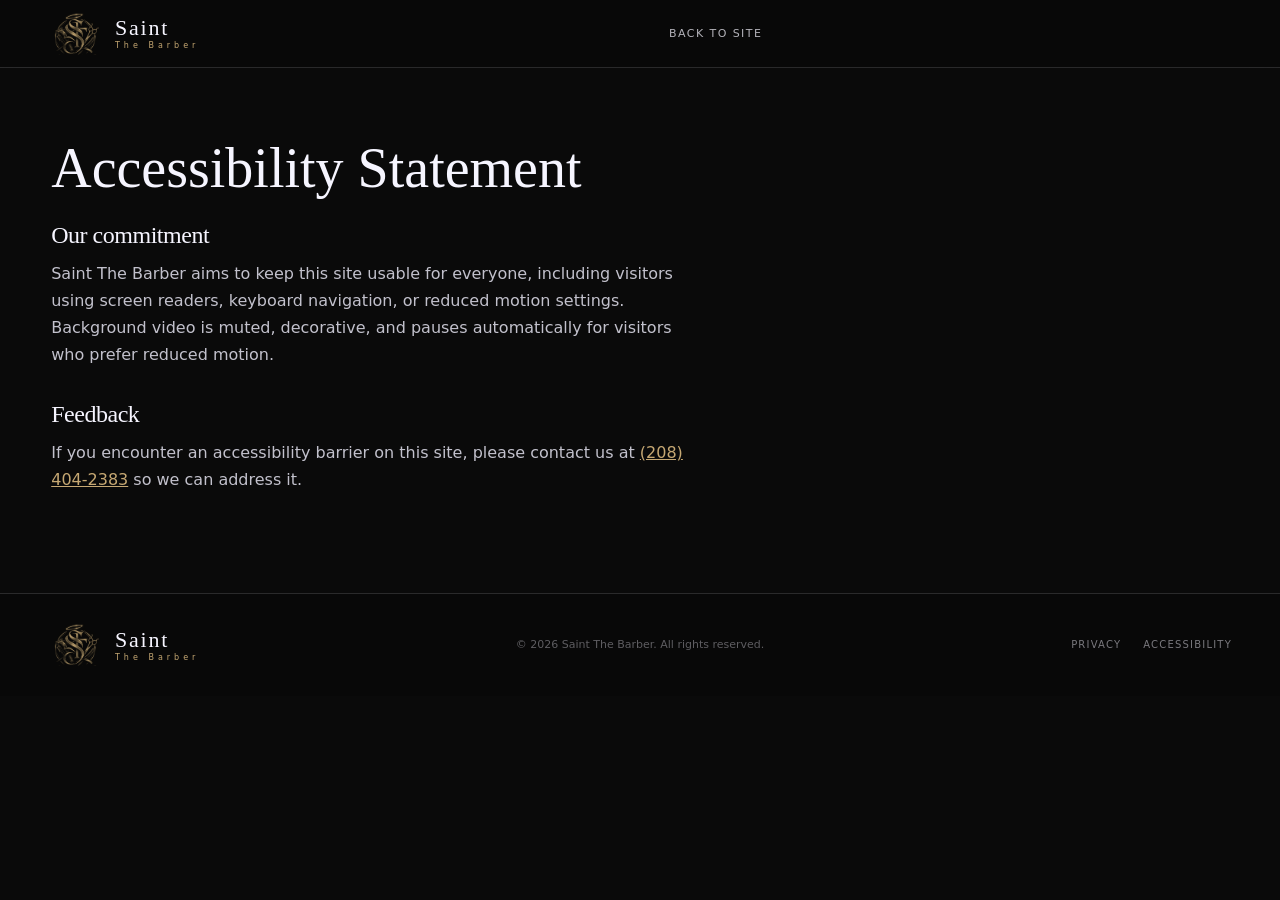
<file: accessibility.html>
<!doctype html>
<html lang="en">
<head>
<meta charset="utf-8">
<meta name="viewport" content="width=device-width, initial-scale=1">
<title>Saint The Barber Accessibility Statement</title>
<link rel="icon" type="image/png" sizes="32x32" href="assets/images/favicon-32.png">
<link rel="stylesheet" href="css/styles.css">
</head>
<body>
<header class="site-header scrolled">
  <a class="brand" href="index.html" aria-label="Saint The Barber home">
    <img class="brand-mark" src="assets/images/logo-mark.png" alt="" aria-hidden="true">
    <span class="brand-text"><span class="brand-name">Saint</span><span class="brand-sub">The Barber</span></span>
  </a>
  <nav class="site-nav" style="justify-self:center;"><a href="index.html">Back to site</a></nav>
  <span></span>
</header>

<main class="legal-main">
  <h1>Accessibility Statement</h1>
  <section>
    <h2>Our commitment</h2>
    <p>Saint The Barber aims to keep this site usable for everyone, including visitors using screen readers, keyboard navigation, or reduced motion settings. Background video is muted, decorative, and pauses automatically for visitors who prefer reduced motion.</p>
  </section>
  <section>
    <h2>Feedback</h2>
    <p>If you encounter an accessibility barrier on this site, please contact us at <a href="tel:+12084042383">(208) 404-2383</a> so we can address it.</p>
  </section>
</main>

<footer class="site-footer">
  <a class="brand footer-brand" href="index.html" aria-label="Saint The Barber home">
    <img class="brand-mark" src="assets/images/logo-mark.png" alt="" aria-hidden="true">
    <span class="brand-text"><span class="brand-name">Saint</span><span class="brand-sub">The Barber</span></span>
  </a>
  <p>&copy; <span id="year"></span> Saint The Barber. All rights reserved.</p>
  <nav aria-label="Legal">
    <a href="privacy.html">Privacy</a>
    <a href="accessibility.html">Accessibility</a>
  </nav>
</footer>
<script>document.getElementById('year').textContent = new Date().getFullYear();</script>
</body>
</html>
</file>
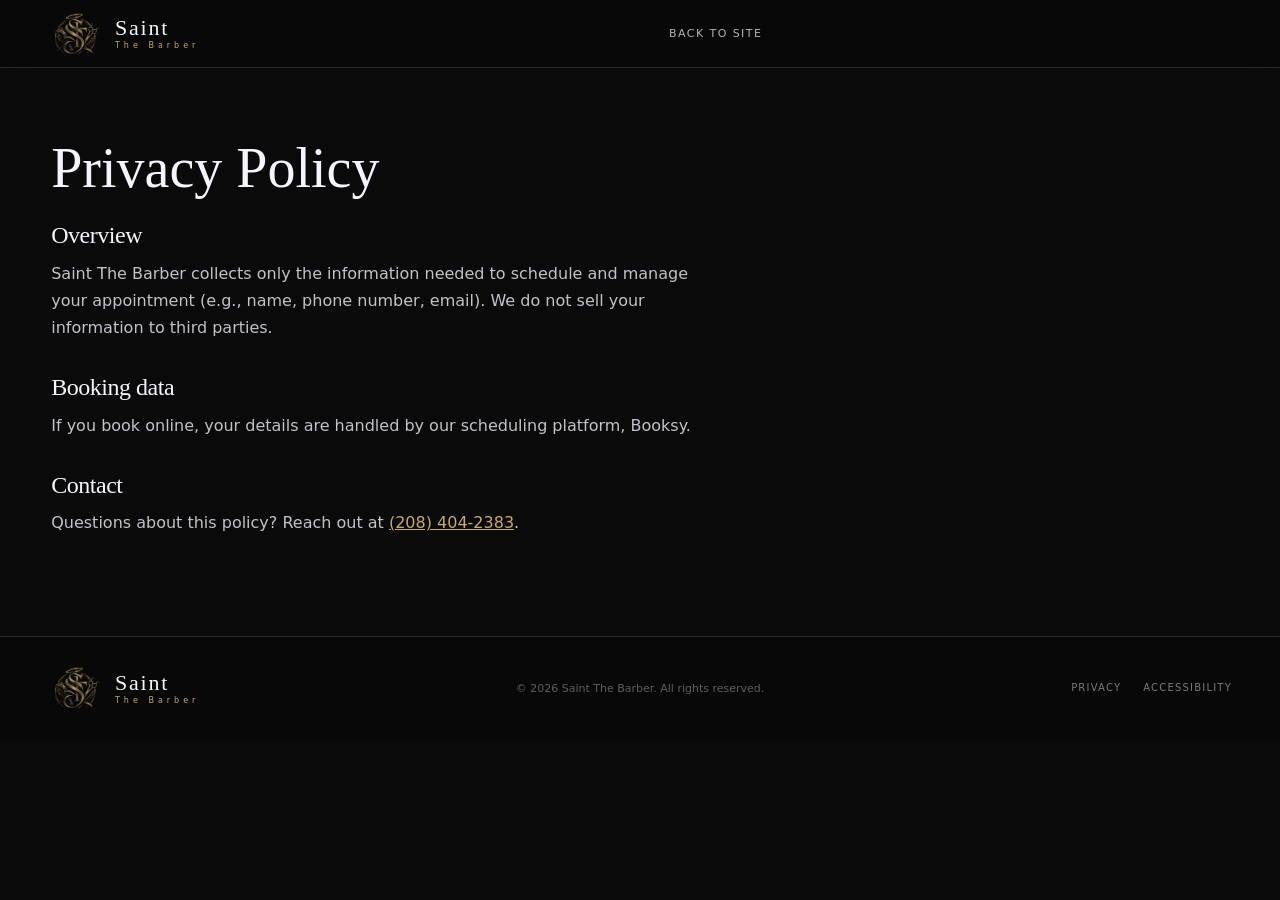
<file: privacy.html>
<!doctype html>
<html lang="en">
<head>
<meta charset="utf-8">
<meta name="viewport" content="width=device-width, initial-scale=1">
<title>Saint The Barber Privacy Policy</title>
<link rel="icon" type="image/png" sizes="32x32" href="assets/images/favicon-32.png">
<link rel="stylesheet" href="css/styles.css">
</head>
<body>
<header class="site-header scrolled">
  <a class="brand" href="index.html" aria-label="Saint The Barber home">
    <img class="brand-mark" src="assets/images/logo-mark.png" alt="" aria-hidden="true">
    <span class="brand-text"><span class="brand-name">Saint</span><span class="brand-sub">The Barber</span></span>
  </a>
  <nav class="site-nav" style="justify-self:center;"><a href="index.html">Back to site</a></nav>
  <span></span>
</header>

<main class="legal-main">
  <h1>Privacy Policy</h1>
  <section>
    <h2>Overview</h2>
    <p>Saint The Barber collects only the information needed to schedule and manage your appointment (e.g., name, phone number, email). We do not sell your information to third parties.</p>
  </section>
  <section>
    <h2>Booking data</h2>
    <p>If you book online, your details are handled by our scheduling platform, Booksy.</p>
  </section>
  <section>
    <h2>Contact</h2>
    <p>Questions about this policy? Reach out at <a href="tel:+12084042383">(208) 404-2383</a>.</p>
  </section>
</main>

<footer class="site-footer">
  <a class="brand footer-brand" href="index.html" aria-label="Saint The Barber home">
    <img class="brand-mark" src="assets/images/logo-mark.png" alt="" aria-hidden="true">
    <span class="brand-text"><span class="brand-name">Saint</span><span class="brand-sub">The Barber</span></span>
  </a>
  <p>&copy; <span id="year"></span> Saint The Barber. All rights reserved.</p>
  <nav aria-label="Legal">
    <a href="privacy.html">Privacy</a>
    <a href="accessibility.html">Accessibility</a>
  </nav>
</footer>
<script>document.getElementById('year').textContent = new Date().getFullYear();</script>
</body>
</html>
</file>
<file: css/styles.css>
/* ==========================================================================
   Saint The Barber: design tokens
   ========================================================================== */
:root {
  --ink: #0a0a0a;
  --ink-2: #0d0d0d;
  --panel: #101010;
  --panel-2: #141414;
  --ivory: #F6F5FF;
  --ivory-muted: #c2c1cc;
  --accent: #C6A873;
  --accent-rgb: 198, 168, 115;
  --muted-accent: #93794f;
  --line: rgba(246, 245, 255, .14);
  --line-strong: rgba(246, 245, 255, .28);
  --shadow: 0 24px 70px rgba(0, 0, 0, .5);
  --serif: 'Cormorant Garamond', Georgia, 'Times New Roman', serif;
  --sans: Inter, ui-sans-serif, system-ui, -apple-system, 'Segoe UI', sans-serif;
  --radius: 20px;
  --content: min(1200px, 92vw);
  --ease: cubic-bezier(.2, .7, .2, 1);
}

* { box-sizing: border-box; }
html { scroll-behavior: smooth; background: var(--ink); }
body {
  margin: 0;
  color: var(--ivory);
  background: var(--ink);
  font-family: var(--sans);
  font-size: 16px;
  line-height: 1.6;
  overflow-x: hidden;
}
img { display: block; max-width: 100%; }
a { color: inherit; text-decoration: none; }
button { color: inherit; font: inherit; background: none; }
h1, h2, h3 { font-family: var(--serif); font-weight: 500; line-height: 1.02; margin: 0; }
p { margin: 0; }
::selection { background: var(--accent); color: var(--ink); }

.skip-link {
  position: fixed; left: 16px; top: -60px; z-index: 999;
  background: var(--ivory); color: var(--ink); padding: 10px 16px; border-radius: 6px;
  transition: top .2s var(--ease);
}
.skip-link:focus { top: 16px; }

/* ==========================================================================
   Header
   ========================================================================== */
.site-header {
  position: fixed; inset: 0 0 auto 0; height: 84px; z-index: 100;
  padding: 0 clamp(20px, 4vw, 48px);
  display: grid; grid-template-columns: auto 1fr auto; align-items: center; gap: 28px;
  border-bottom: 1px solid transparent;
  transition: background .3s var(--ease), border-color .3s var(--ease), height .3s var(--ease), backdrop-filter .3s var(--ease);
}
.site-header.scrolled {
  height: 68px; background: rgba(8, 8, 8, .88); border-color: var(--line);
  backdrop-filter: blur(16px); -webkit-backdrop-filter: blur(16px);
}
.brand { display: flex; align-items: center; gap: 10px; line-height: 1; }
.brand-mark { height: 42px; width: auto; display: block; }
.brand-text { display: flex; flex-direction: column; }
.brand-name { font-family: var(--serif); font-size: 22px; letter-spacing: .08em; }
.brand-sub { font-size: 8px; letter-spacing: .5em; color: var(--accent); margin-top: 3px; }

.site-nav { justify-self: center; display: flex; gap: 34px; }
.site-nav a {
  position: relative; color: rgba(246, 245, 255, .72); font-size: 11px;
  letter-spacing: .13em; text-transform: uppercase; padding: 10px 0;
}
.site-nav a::after {
  content: ''; position: absolute; left: 0; right: 100%; bottom: 0; height: 1px;
  background: var(--accent); transition: right .3s var(--ease);
}
.site-nav a:hover { color: var(--ivory); }
.site-nav a:hover::after { right: 0; }
.menu-toggle { display: none; }

/* ==========================================================================
   Buttons / links
   ========================================================================== */
.button {
  min-height: 48px; padding: 0 26px; display: inline-flex; align-items: center; justify-content: center;
  border: 1px solid var(--line-strong); border-radius: 4px;
  background: linear-gradient(135deg, rgba(246, 245, 255, .16), rgba(246, 245, 255, .04));
  box-shadow: inset 0 0 0 1px rgba(255, 255, 255, .04), 0 0 26px rgba(246, 245, 255, .1);
  color: var(--ivory); font-size: 11px; font-weight: 650; letter-spacing: .12em; text-transform: uppercase;
  transition: transform .25s var(--ease), border-color .25s var(--ease), background .25s var(--ease), box-shadow .25s var(--ease);
}
.button:hover, .button:focus-visible {
  transform: translateY(-2px); border-color: rgba(var(--accent-rgb), .85);
  background: linear-gradient(135deg, rgba(246, 245, 255, .26), rgba(246, 245, 255, .1));
  box-shadow: 0 14px 30px rgba(0, 0, 0, .35), 0 0 30px rgba(var(--accent-rgb), .18);
}
.button-small { min-height: 42px; padding-inline: 20px; }
.button-large { min-height: 54px; padding-inline: 34px; font-size: 12px; }

.text-link { color: var(--ivory-muted); font-size: 12px; letter-spacing: .05em; display: inline-flex; align-items: center; gap: 8px; }
.text-link-light { color: rgba(246, 245, 255, .85); }
.text-link span { color: var(--accent); transition: transform .2s var(--ease); }
.text-link:hover span { transform: translateY(3px); }

/* ==========================================================================
   Layout helpers
   ========================================================================== */
.section { width: var(--content); margin-inline: auto; border-top: 1px solid var(--line); padding: clamp(70px, 9vw, 116px) 0; }
.eyebrow { margin: 0 0 16px; color: var(--muted-accent); font-size: 10px; font-weight: 650; letter-spacing: .22em; text-transform: uppercase; }
.eyebrow-light { color: var(--accent); }
h2 { font-size: clamp(40px, 5vw, 68px); letter-spacing: -.02em; }
h2 em, h1 em { color: var(--accent); font-style: normal; }

/* ==========================================================================
   Hero
   ========================================================================== */
.hero {
  position: relative; min-height: 100svh; width: 100%; overflow: hidden;
  display: flex; align-items: center; justify-content: center; text-align: center;
  perspective: 1600px;
}
.hero-media { position: absolute; inset: 0; z-index: 0; }
.hero-video { width: 100%; height: 100%; object-fit: cover; object-position: center 40%; background: var(--ink); }
.hero-scrim {
  position: absolute; inset: 0; z-index: 1;
  background:
    linear-gradient(180deg, rgba(15, 15, 15, .55) 0%, rgba(15, 15, 15, .35) 38%, rgba(15, 15, 15, .78) 100%),
    linear-gradient(90deg, rgba(15, 15, 15, .55), transparent 45%, rgba(15, 15, 15, .55));
}
.hero-grain {
  position: absolute; inset: 0; z-index: 2; opacity: .22; mix-blend-mode: soft-light; pointer-events: none;
  background-image: url("data:image/svg+xml,%3Csvg viewBox='0 0 180 180' xmlns='http://www.w3.org/2000/svg'%3E%3Cfilter id='n'%3E%3CfeTurbulence type='fractalNoise' baseFrequency='.9' numOctaves='4' stitchTiles='stitch'/%3E%3C/filter%3E%3Crect width='100%25' height='100%25' filter='url(%23n)' opacity='.09'/%3E%3C/svg%3E");
}
.tilt-media {
  transform-style: preserve-3d;
  transform: scale(1.08) rotateX(var(--tilt-rx, 0deg)) rotateY(var(--tilt-ry, 0deg));
  transition: transform .5s cubic-bezier(.2, .7, .2, 1);
  will-change: transform;
}
.tilt-media.tracking { transition: transform 0s linear; }

.hero-content { position: relative; z-index: 2; max-width: 760px; padding: 140px 24px 64px; }
.hero h1 { font-size: clamp(48px, 8vw, 96px); letter-spacing: -.03em; margin-bottom: 22px; }
.hero-intro { max-width: 520px; margin: 0 auto; color: rgba(246, 245, 255, .82); font-size: clamp(16px, 1.6vw, 19px); }
.hero-actions { display: flex; align-items: center; justify-content: center; gap: 28px; margin: 34px 0 38px; flex-wrap: wrap; }
.hero-proof { list-style: none; margin: 0; padding: 0; display: flex; justify-content: center; flex-wrap: wrap; gap: 8px 0; }
.hero-proof li { color: rgba(246, 245, 255, .62); font-size: 10px; letter-spacing: .14em; text-transform: uppercase; }
.hero-proof li:not(:last-child)::after { content: '\00b7'; color: var(--accent); margin: 0 16px; }

.scroll-cue {
  position: absolute; z-index: 2; bottom: 30px; left: 50%; transform: translateX(-50%);
  width: 26px; height: 42px; border: 1px solid rgba(246, 245, 255, .4); border-radius: 20px;
}
.scroll-cue span { position: absolute; top: 8px; left: 50%; width: 4px; height: 8px; margin-left: -2px; border-radius: 4px; background: var(--accent); animation: scrollCue 1.8s ease-in-out infinite; }
@keyframes scrollCue { 0% { opacity: 1; transform: translateY(0); } 70% { opacity: 0; transform: translateY(14px); } 100% { opacity: 0; } }

@media (prefers-reduced-motion: reduce) {
  .scroll-cue span { animation: none; }
}

/* ==========================================================================
   About
   ========================================================================== */
.about {
  display: grid; grid-template-columns: 1.1fr .9fr; align-items: center; gap: clamp(32px, 5vw, 72px);
}
.about-copy p:not(.eyebrow) { color: var(--ivory-muted); max-width: 460px; margin: 22px 0; }

.value-list { list-style: none; margin: 0; padding: 0; }
.value-list li { padding: 22px 0; border-bottom: 1px solid var(--line); }
.value-list li:first-child { border-top: 1px solid var(--line); }
.value-list strong { display: block; font-size: 11px; letter-spacing: .13em; text-transform: uppercase; }
.value-list small { display: block; color: rgba(246, 245, 255, .48); margin-top: 6px; line-height: 1.45; }

/* ==========================================================================
   Services
   ========================================================================== */
.section-heading { display: flex; justify-content: space-between; align-items: end; gap: 24px; margin-bottom: 42px; flex-wrap: wrap; }
.section-heading h2 { margin-bottom: 0; }
.section-heading > p { max-width: 320px; color: var(--ivory-muted); }

.service-list { list-style: none; margin: 0; padding: 0; display: flex; flex-direction: column; gap: 16px; }
.service-row {
  position: relative; display: flex; align-items: flex-start; gap: 18px;
  padding: 20px 20px 20px 24px; border: 1px solid var(--line); border-radius: 14px;
  background: linear-gradient(180deg, rgba(255, 255, 255, .05), rgba(255, 255, 255, 0) 55%);
  box-shadow: 0 22px 34px rgba(0, 0, 0, .55), 0 8px 14px rgba(0, 0, 0, .4), 0 1px 0 rgba(255, 255, 255, .07) inset;
  transform: translateY(var(--lift, -5px));
  transition: transform .25s var(--ease), background .3s var(--ease), border-color .3s var(--ease), box-shadow .3s var(--ease);
}
.service-row.tilt {
  transform: perspective(1400px) translateY(var(--lift, -5px)) rotateX(var(--rx, 2deg)) rotateY(var(--ry, 0deg));
  transition: transform .5s cubic-bezier(.2, .7, .2, 1), background .3s var(--ease), border-color .3s var(--ease), box-shadow .3s var(--ease);
}
/* While the pointer/touch is actively moving over the row, updates apply
   instantly (no transform transition) -- see tilt.js for why animating a
   combined rotateX+rotateY change can otherwise flash through a warped
   in-between orientation. The transition comes back for the spring-back
   to flat once contact ends. */
.service-row.tilt.tracking {
  transition: transform 0s linear, background .3s var(--ease), border-color .3s var(--ease), box-shadow .3s var(--ease);
}
.service-row:hover {
  --lift: -10px;
  background: rgba(var(--accent-rgb), .06); border-color: rgba(var(--accent-rgb), .4);
  box-shadow: 0 32px 52px rgba(0, 0, 0, .6), 0 12px 20px rgba(0, 0, 0, .4), 0 0 26px rgba(var(--accent-rgb), .16), 0 1px 0 rgba(255, 255, 255, .08) inset;
}
.service-row.tilt:hover { transform: perspective(1400px) translateY(var(--lift, -10px)) rotateX(var(--rx, 0deg)) rotateY(var(--ry, 0deg)); }
.service-row::after {
  content: ''; position: absolute; left: 0; top: 14px; bottom: 14px; width: 3px;
  border-radius: 0 3px 3px 0;
  background: var(--accent); transform: scaleY(0); transform-origin: center;
  transition: transform .3s var(--ease);
}
.service-row:hover::after { transform: scaleY(1); }

.service-row-body { flex: 1; min-width: 0; }
.service-row-heading { display: flex; align-items: baseline; justify-content: space-between; gap: 16px; }
.service-row-heading strong { font-family: var(--serif); font-size: 19px; font-weight: 500; }
.service-row-meta { display: flex; align-items: baseline; gap: 12px; flex-shrink: 0; }
.service-row-price { font-family: var(--serif); font-weight: 500; font-size: 19px; color: var(--accent); white-space: nowrap; }
.service-row-desc { display: block; color: var(--ivory-muted); font-size: 13px; line-height: 1.5; margin-top: 6px; }
.service-row-time { color: rgba(246, 245, 255, .4); font-size: 10px; letter-spacing: .08em; text-transform: uppercase; white-space: nowrap; }

.service-row-book {
  align-self: center; flex-shrink: 0;
  border: 1px solid var(--line-strong); border-radius: 999px; padding: 9px 18px;
  font-size: 10px; font-weight: 650; letter-spacing: .1em; text-transform: uppercase; white-space: nowrap;
  opacity: .75; transition: opacity .25s var(--ease), border-color .25s var(--ease), background .25s var(--ease), color .25s var(--ease);
}
.service-row:hover .service-row-book { opacity: 1; }
.service-row-book:hover, .service-row-book:focus-visible {
  opacity: 1; color: var(--accent); border-color: var(--accent); background: rgba(var(--accent-rgb), .1);
}

/* ==========================================================================
   Recent work (photo/video carousel)
   ========================================================================== */
.work { display: grid; grid-template-columns: .85fr 1.15fr; gap: 56px; align-items: center; }
.work-copy p:not(.eyebrow) { color: var(--ivory-muted); max-width: 380px; margin: 18px 0 0; }

.work-media { display: flex; flex-direction: column; align-items: center; gap: 20px; }
.work-instagram-link { margin: 0 auto; }

.work-carousel {
  position: relative; width: 100%; max-width: 380px; margin-inline: auto;
  border-radius: var(--radius); overflow: hidden; box-shadow: var(--shadow);
  border: 1px solid var(--line); background: #080808;
}
.work-carousel:focus-visible { outline: 2px solid var(--ivory); outline-offset: 4px; }

.carousel-viewport { position: relative; aspect-ratio: 4 / 5; overflow: hidden; }
.carousel-track { display: flex; height: 100%; transition: transform .55s cubic-bezier(.2, .7, .2, 1); will-change: transform; }
.carousel-slide { flex: 0 0 100%; width: 100%; height: 100%; position: relative; }
.carousel-slide img, .carousel-slide video {
  width: 100%; height: 100%; object-fit: cover; object-position: center; display: block;
  filter: saturate(.85) contrast(1.03);
  -webkit-touch-callout: none; -webkit-user-select: none; user-select: none; -webkit-user-drag: none;
}
.carousel-scrim {
  position: absolute; inset: 0; pointer-events: none;
  background: linear-gradient(180deg, rgba(15, 15, 15, .35) 0%, transparent 22%, transparent 68%, rgba(15, 15, 15, .8) 100%);
}

.carousel-arrow {
  position: absolute; top: 50%; transform: translateY(-50%); z-index: 3;
  width: 38px; height: 38px; border-radius: 50%; display: grid; place-items: center; padding: 0;
  border: 1px solid var(--line-strong); background: rgba(8, 8, 8, .65); backdrop-filter: blur(6px);
  color: var(--ivory); font-size: 20px; line-height: 1; cursor: pointer;
  transition: background .25s var(--ease), border-color .25s var(--ease);
}
.carousel-arrow:hover, .carousel-arrow:focus-visible { background: rgba(8, 8, 8, .88); border-color: rgba(var(--accent-rgb), .75); }
.carousel-prev { left: 12px; }
.carousel-next { right: 12px; }

.carousel-dots { position: absolute; z-index: 3; left: 0; right: 0; bottom: 16px; display: flex; justify-content: center; gap: 8px; }
.carousel-dot {
  width: 7px; height: 7px; border-radius: 50%; padding: 0; cursor: pointer;
  border: 1px solid rgba(246, 245, 255, .5); background: rgba(246, 245, 255, .15);
  transition: background .25s ease, border-color .25s ease, transform .25s ease;
}
.carousel-dot.active { background: var(--accent); border-color: var(--accent); transform: scale(1.2); }
.carousel-dot:hover { border-color: var(--accent); }

/* ==========================================================================
   Visit
   ========================================================================== */
.visit { display: grid; grid-template-columns: .9fr 1.1fr; gap: 56px; align-items: center; }
.visit-copy h2 { font-size: clamp(48px, 5.5vw, 76px); }
.visit-grid { display: grid; grid-template-columns: repeat(2, 1fr); gap: 26px; margin-top: 42px; }
.visit-grid div { border-top: 1px solid var(--line); padding-top: 14px; }
.visit-grid span { display: block; color: var(--accent); font-size: 9px; letter-spacing: .16em; text-transform: uppercase; }
.visit-grid strong { display: block; margin-top: 8px; font-weight: 500; }
.visit-grid strong a { border-bottom: 1px solid transparent; transition: border-color .2s var(--ease); }
.visit-grid strong a:hover, .visit-grid strong a:focus-visible { border-color: currentColor; }
.visit-grid small { display: block; color: rgba(246, 245, 255, .43); margin-top: 4px; }

.map-card { min-height: 460px; position: relative; border: 1px solid var(--line); border-radius: var(--radius); overflow: hidden; box-shadow: var(--shadow); background: #080808; display: block; }
.map-card svg { width: 100%; height: 100%; min-height: 460px; transition: transform .7s var(--ease); }
.map-card:hover svg { transform: scale(1.03); }
.map-label { position: absolute; z-index: 3; left: 32px; bottom: 32px; width: 220px; padding: 22px; background: rgba(8, 8, 8, .9); border: 1px solid var(--line-strong); backdrop-filter: blur(12px); box-shadow: var(--shadow); border-radius: 10px; }
.map-label span { display: block; color: var(--accent); font-family: var(--serif); font-size: 24px; }
.map-label strong, .map-label small { display: block; margin-top: 6px; }
.map-label small { color: rgba(246, 245, 255, .46); }
.map-label b { display: inline-block; margin-top: 16px; color: var(--muted-accent); font-size: 10px; letter-spacing: .1em; text-transform: uppercase; }

/* ==========================================================================
   Booking CTA
   ========================================================================== */
.booking { width: 100%; max-width: none; border-top: 1px solid var(--line); position: relative; min-height: 560px; display: flex; align-items: center; justify-content: center; text-align: center; overflow: hidden; padding: 100px 24px; perspective: 1600px; }
.booking-media { position: absolute; inset: 0; z-index: 0; }
.booking-media video { width: 100%; height: 100%; object-fit: cover; filter: saturate(.6) brightness(.7); background: var(--ink); }
.booking-scrim { position: absolute; inset: 0; background: linear-gradient(180deg, rgba(15, 15, 15, .55), rgba(15, 15, 15, .85)); }
.booking-copy { position: relative; z-index: 2; max-width: 560px; display: flex; flex-direction: column; align-items: center; }
.booking-copy h2 { margin: 18px 0; }
.booking-copy > p:not(.eyebrow) { color: var(--ivory-muted); font-size: 18px; max-width: 460px; }
.booking-copy .button { margin-top: 26px; }
.booking-copy small { display: block; color: rgba(246, 245, 255, .38); margin-top: 14px; max-width: 420px; }

/* ==========================================================================
   Footer
   ========================================================================== */
.site-footer {
  padding: 30px clamp(20px, 4vw, 48px); display: grid; grid-template-columns: 1fr auto 1fr; align-items: center; gap: 24px;
  border-top: 1px solid var(--line); background: #080808;
}
.footer-brand { justify-self: start; }
.site-footer p { margin: 0; color: rgba(246, 245, 255, .36); font-size: 11px; text-align: center; }
.site-footer nav { justify-self: end; display: flex; gap: 22px; }
.site-footer nav a { color: rgba(246, 245, 255, .48); font-size: 10px; letter-spacing: .12em; text-transform: uppercase; }
.site-footer nav a:hover { color: var(--ivory); }

/* ==========================================================================
   3D tilt (applied via JS on fine-pointer, non-reduced-motion devices)
   ========================================================================== */
.tilt {
  transform-style: preserve-3d;
  transform: perspective(900px) rotateX(var(--rx, 0deg)) rotateY(var(--ry, 0deg));
  transition: transform .5s cubic-bezier(.2, .7, .2, 1);
  will-change: transform;
}
.tilt.tracking { transition: transform 0s linear; }
.tilt::before {
  content: '';
  position: absolute; inset: 0; z-index: 2; border-radius: inherit;
  background: radial-gradient(circle at var(--shine-x, 50%) var(--shine-y, 50%), rgba(var(--accent-rgb), .18), transparent 55%);
  opacity: 0; transition: opacity .3s ease; pointer-events: none;
}
.tilt:hover::before { opacity: 1; }

/* ==========================================================================
   Scroll reveal
   ========================================================================== */
.animations-ready .reveal { opacity: 0; transform: translateY(28px); transition: opacity .8s ease, transform .8s var(--ease); }
.animations-ready .reveal.visible { opacity: 1; transform: none; }

/* ==========================================================================
   Simple pages (privacy / accessibility)
   ========================================================================== */
.legal-main { width: var(--content); margin: 140px auto 100px; }
.legal-main h1 { font-size: clamp(36px, 5vw, 56px); margin-bottom: 26px; }
.legal-main p, .legal-main li { color: var(--ivory-muted); max-width: 640px; line-height: 1.7; }
.legal-main a { color: var(--accent); text-decoration: underline; }
.legal-main section { margin-bottom: 34px; }
.legal-main h2 { font-size: 24px; margin-bottom: 12px; color: var(--ivory); }

/* ==========================================================================
   Responsive
   ========================================================================== */
@media (max-width: 860px) {
  :root { --content: min(100% - 40px, 720px); }
  .site-header .header-cta { display: none; }
  .menu-toggle {
    display: grid; justify-self: end; width: 44px; height: 44px; border: 0; padding: 11px;
    place-content: center; gap: 7px; cursor: pointer;
  }
  .menu-toggle span { display: block; width: 22px; height: 1px; background: var(--ivory); transition: transform .3s var(--ease); }
  .menu-toggle[aria-expanded="true"] span:first-child { transform: translateY(4px) rotate(45deg); }
  .menu-toggle[aria-expanded="true"] span:last-child { transform: translateY(-4px) rotate(-45deg); }
  .site-nav {
    position: fixed; top: 72px; left: 16px; right: 16px; padding: 22px;
    display: grid; gap: 2px; background: rgba(8, 8, 8, .97); border: 1px solid var(--line);
    border-radius: 14px; box-shadow: var(--shadow); opacity: 0; pointer-events: none;
    transform: translateY(-10px); transition: opacity .25s var(--ease), transform .25s var(--ease);
    backdrop-filter: blur(16px);
  }
  .site-nav.open { opacity: 1; pointer-events: auto; transform: none; }
  .site-nav a { font-size: 13px; padding: 12px 0; }

  .about { grid-template-columns: 1fr; }
  .value-list { grid-column: auto; display: block; }
  .section-heading { flex-direction: column; align-items: start; }

  .work { grid-template-columns: 1fr; }
  .work-copy p:not(.eyebrow) { max-width: none; }

  .visit { grid-template-columns: 1fr; }
  .booking-copy .button { width: 100%; }
}

@media (max-width: 560px) {
  .site-header { padding-inline: 18px; }
  .hero-content { padding: 120px 20px 56px; }
  .hero-actions { flex-direction: column; gap: 16px; }
  h2 { font-size: 40px; }
  .service-row { flex-wrap: wrap; padding: 16px 14px 16px 18px; }
  .service-row-heading strong { font-size: 17px; }
  .service-row-book { flex-basis: 100%; order: 3; text-align: center; opacity: 1; margin-top: 4px; }
  .work-carousel { max-width: 320px; }
  .visit-grid { grid-template-columns: 1fr; }
  .map-card, .map-card svg { min-height: 380px; }
  .map-label { left: 18px; right: 18px; bottom: 18px; width: auto; }
  .booking { padding: 80px 20px; }
  .site-footer { grid-template-columns: 1fr; text-align: center; justify-items: center; }
  .footer-brand, .site-footer nav { justify-self: center; }
}

@media (prefers-reduced-motion: reduce) {
  html { scroll-behavior: auto; }
  * { animation-duration: .001ms !important; animation-iteration-count: 1 !important; transition-duration: .001ms !important; }
  .animations-ready .reveal { opacity: 1; transform: none; }
}
</file>
